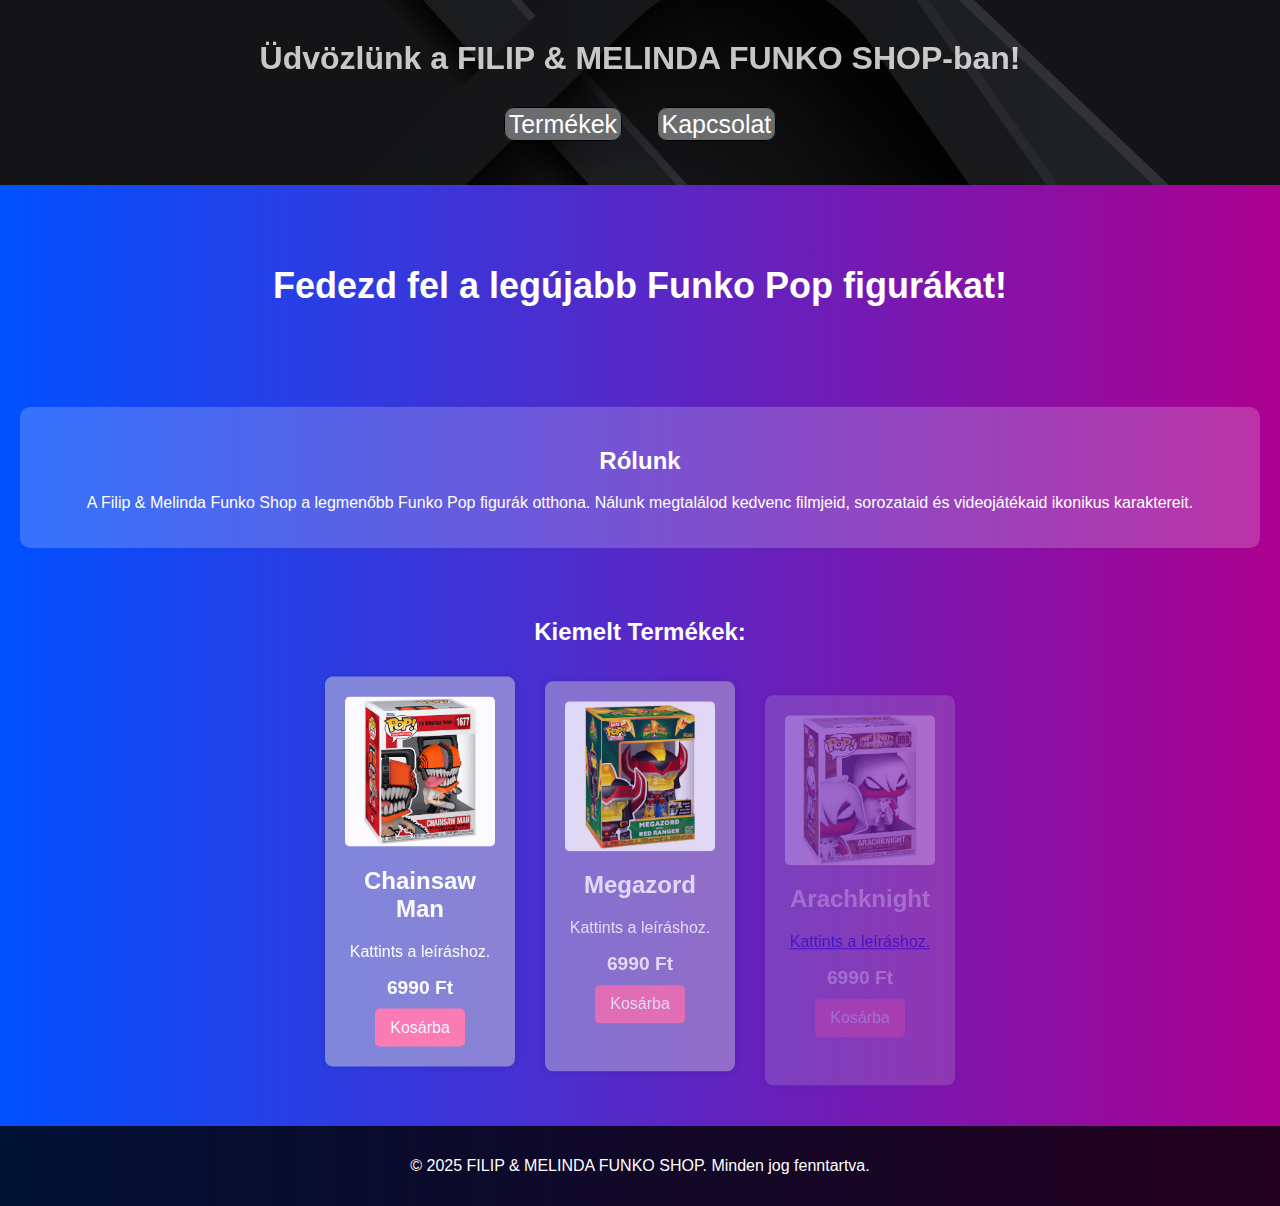
<file: index.html>
<!DOCTYPE html>
<html lang="hu">
  <head>
    <meta charset="UTF-8" />
    <meta name="viewport" content="width=device-width, initial-scale=1.0" />
    <title>FILIP & MELINDA FUNKO SHOPJA</title>
    <link rel="stylesheet" href="kezdolap.css" />
    <link rel="icon" href="icon/icon.png">
    <script src="https://cdnjs.cloudflare.com/ajax/libs/gsap/3.12.2/gsap.min.js"></script>
  </head>
  <body>
    <header>
      <h1 class="title">Üdvözlünk a FILIP & MELINDA FUNKO SHOP-ban!</h1>
      <nav>
        <ul>
          <li><a href="termekek.html">Termékek</a></li>
          <li><a href="kapcsolat.html">Kapcsolat</a></li>
        </ul>
      </nav>
    </header>

    <main>
      <section class="hero">
        <h2>Fedezd fel a legújabb Funko Pop figurákat!</h2>
      </section>

      <section class="about">
        <h2>Rólunk</h2>
        <p>
          A Filip & Melinda Funko Shop a legmenőbb Funko Pop figurák otthona.
          Nálunk megtalálod kedvenc filmjeid, sorozataid és videojátékaid ikonikus karaktereit.
        </p>
      </section>

      <section class="featured-products">
        <h2>Kiemelt Termékek:</h2>
        <div class="products">
          <div class="product"data-category="anime">
            <img id="denji" src="kepek/denji.jpg" alt="denji" />
            <h2>Chainsaw Man</h2>
            <p>Kattints a leíráshoz.</p>
            <span class="price">6990 Ft</span>
            <button class="cart-button" onclick="addToCart(this)">Kosárba</button>
          </div>
          <div class="product"data-category="tv series">
            <img id="megazord" src="kepek/megazord.jpg" alt="megazord" />
            <h2>Megazord</h2>
            <p>Kattints a leíráshoz.</p>
            <span class="price">6990 Ft</span>
            <button class="cart-button" onclick="addToCart(this)">Kosárba</button>
          </div>
          <div class="product"data-category="marvel">
            <img id="arachknight" src="kepek/arachknight.jpg" alt="arachknight" />
            <h2>Arachknight</h2>
            <a href="arachknight.html"><p>Kattints a leíráshoz.</p></a>
            <span class="price">6990 Ft</span>
            <button class="cart-button" onclick="addToCart(this)">Kosárba</button>
          </div>
        </div>
      </section>
    </main>

    <footer>
      <p>&copy; 2025 FILIP & MELINDA FUNKO SHOP. Minden jog fenntartva.</p>
    </footer>

    <script>
      gsap.from(".title", { duration: 1.5, y: -50, opacity: 0, ease: "bounce" });
      gsap.from(".product", { duration: 1, y: 30, opacity: 0, stagger: 0.3, ease: "power2.out" });

      document.querySelectorAll(".cart-button").forEach((button) => {
        button.addEventListener("click", () => {
          gsap.to(button, { scale: 1.2, duration: 0.2, yoyo: true, repeat: 1 });
          alert("A termék kosárba került!");
        });
      });
    </script>
  </body>
</html>
</file>
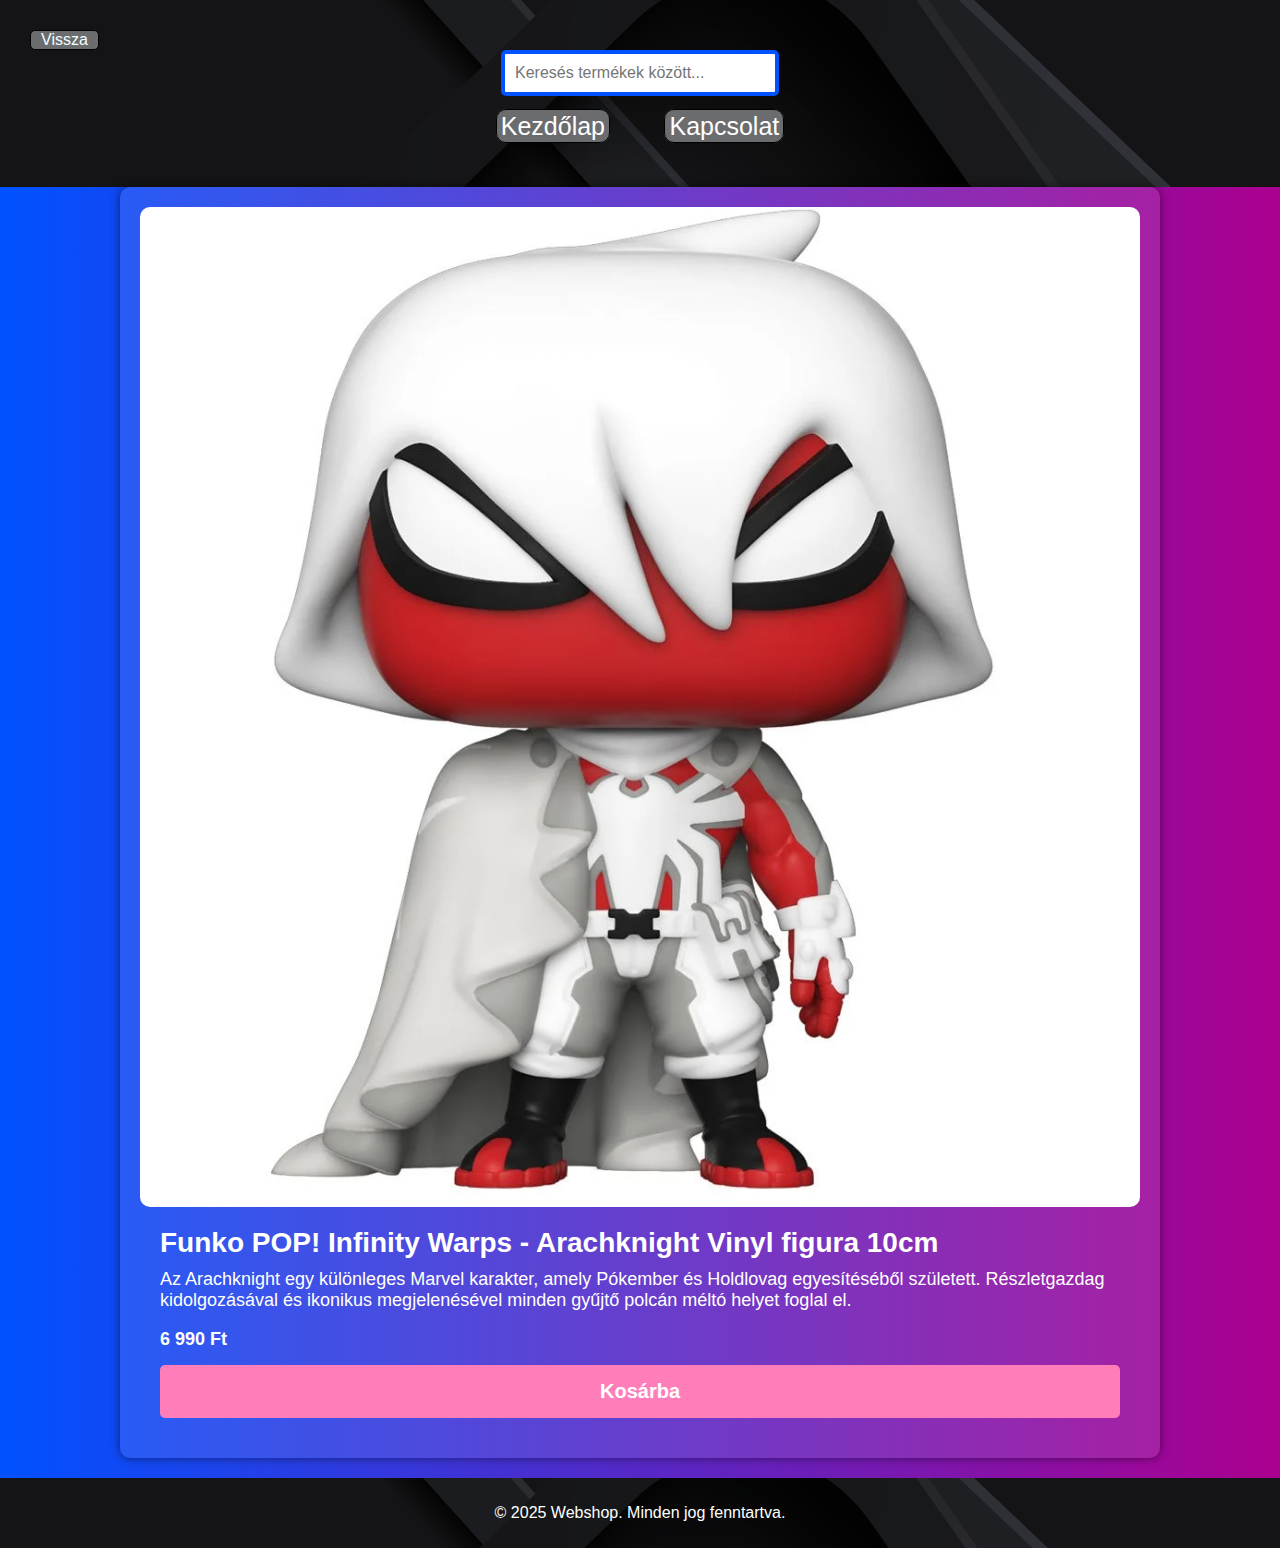
<file: arachknight.html>
<!DOCTYPE html>
<html lang="hu">
<head>
    <meta charset="UTF-8">
    <meta name="viewport" content="width=device-width, initial-scale=1.0">
    <title>FILIP & MELINDA FUNKO SHOPJA</title>
    <link rel="stylesheet" href="termek.css">
    <link rel="icon" href="icon/icon.png">
</head>
<body>
    <header>
        <div class="back_button"><a href="termekek.html">Vissza</a></div>
        <input type="text" id="searchInput" onkeyup="filterProducts()" placeholder="Keresés termékek között..." />
        <nav>
            <ul>
                <li><a href="index.html">Kezdőlap</a></li>
                <li><a href="kapcsolat.html">Kapcsolat</a></li>
            </ul>
        </nav>
    </header>
        <main>
            <div class="container">
                <div class="product">
                    <img id="arachknight" src="kepek/arachknightfigure.jpg" alt="Arachknight figura">
                    <div class="product-info">
                        <h1>Funko POP! Infinity Warps - Arachknight Vinyl figura 10cm</h1>
                        <p>Az Arachknight egy különleges Marvel karakter, amely Pókember és Holdlovag egyesítéséből született. Részletgazdag kidolgozásával és ikonikus megjelenésével minden gyűjtő polcán méltó helyet foglal el.</p>
                        <p class="price">6 990 Ft</p>
                        <button>Kosárba</button>
                    </div>
                </div>
            </div>
        </main>
    <footer>
        <p>&copy; 2025 Webshop. Minden jog fenntartva.</p>
      </footer>
</body>
<script>
function filterProducts() {
    let input = document.getElementById("searchInput").value.toLowerCase();
    let products = document.getElementsByClassName("product");
    for (let product of products) {
      let title = product.getElementsByTagName("h2")[0].innerText.toLowerCase();
      product.style.display = title.includes(input) ? "block" : "none";
    }
  }
</script> 
</html>
</file>
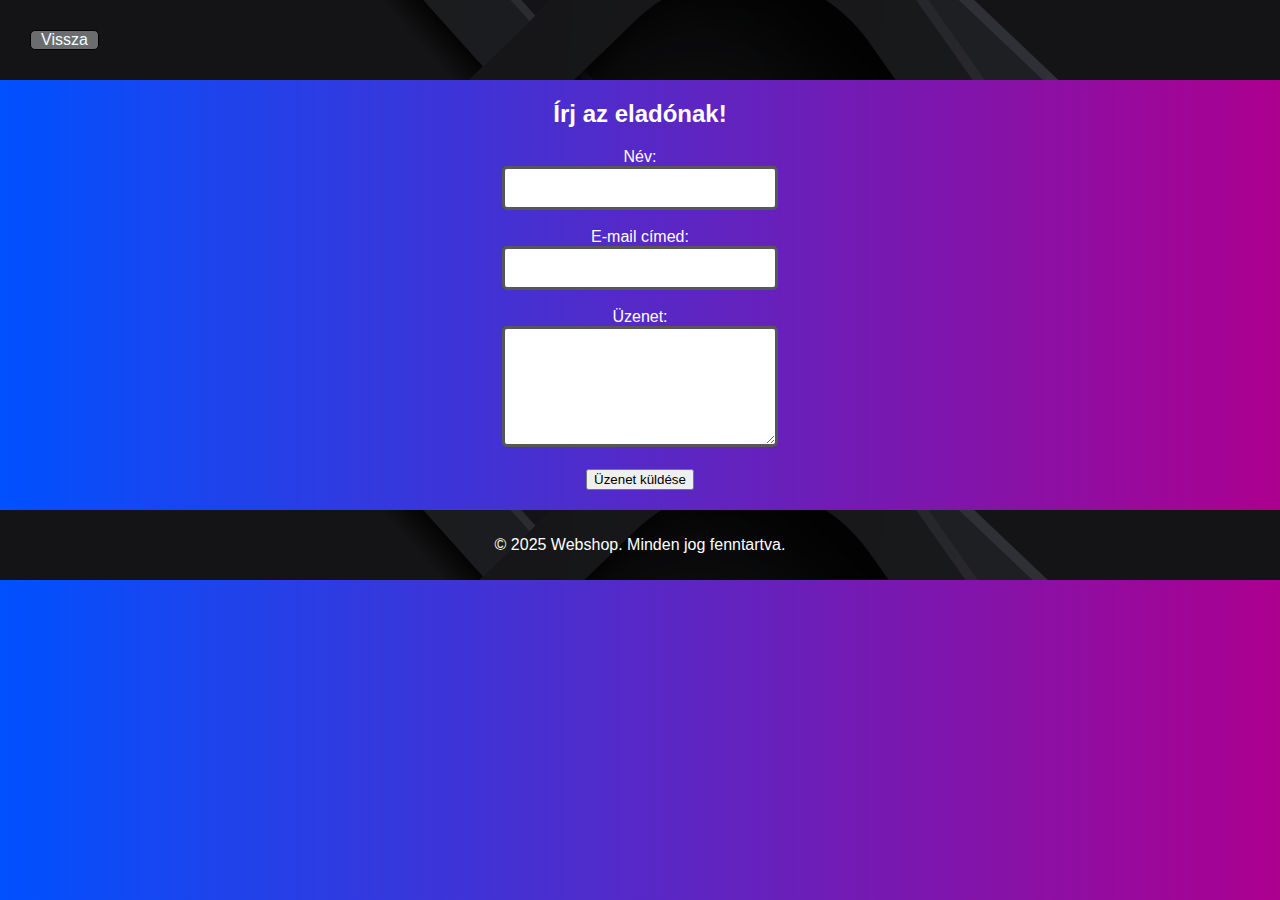
<file: kapcsolat.html>
<!DOCTYPE html>
<html lang="hu">
<head>
    <meta charset="UTF-8">
    <meta name="viewport" content="width=device-width, initial-scale=1.0">
    <title>FILIP & MELINDA FUNKO SHOPJA</title>
    <link rel="stylesheet" href="kapcsolat.css">
    <link rel="icon" href="icon/icon.png">
    
</head>
<body>
    
    <header>
        <div class="back_button"><a href="termekek.html">Vissza</a></div>
    </header>           
            <div class="uzenet"> 
            <h2>Írj az eladónak!</h2>
        
            <form action="send_message.php" method="post">
            <label for="name">Név:</label><br>
            <input class="uzenetszegely" type="text" id="name" name="name" required><br><br>

            <label for="email">E-mail címed:</label><br>
            <input class="uzenetszegely" type="email" id="email" name="email" required><br><br>

            <label for="message">Üzenet:</label><br>
            <textarea class="uzenetszegely" id="message" name="message" rows="5" required></textarea><br><br>

            <button type="submit">Üzenet küldése</button>
            </form>
            </div>

        <footer>
            <p>&copy; 2025 Webshop. Minden jog fenntartva.</p>
        </footer>
</body>
</html>
</file>
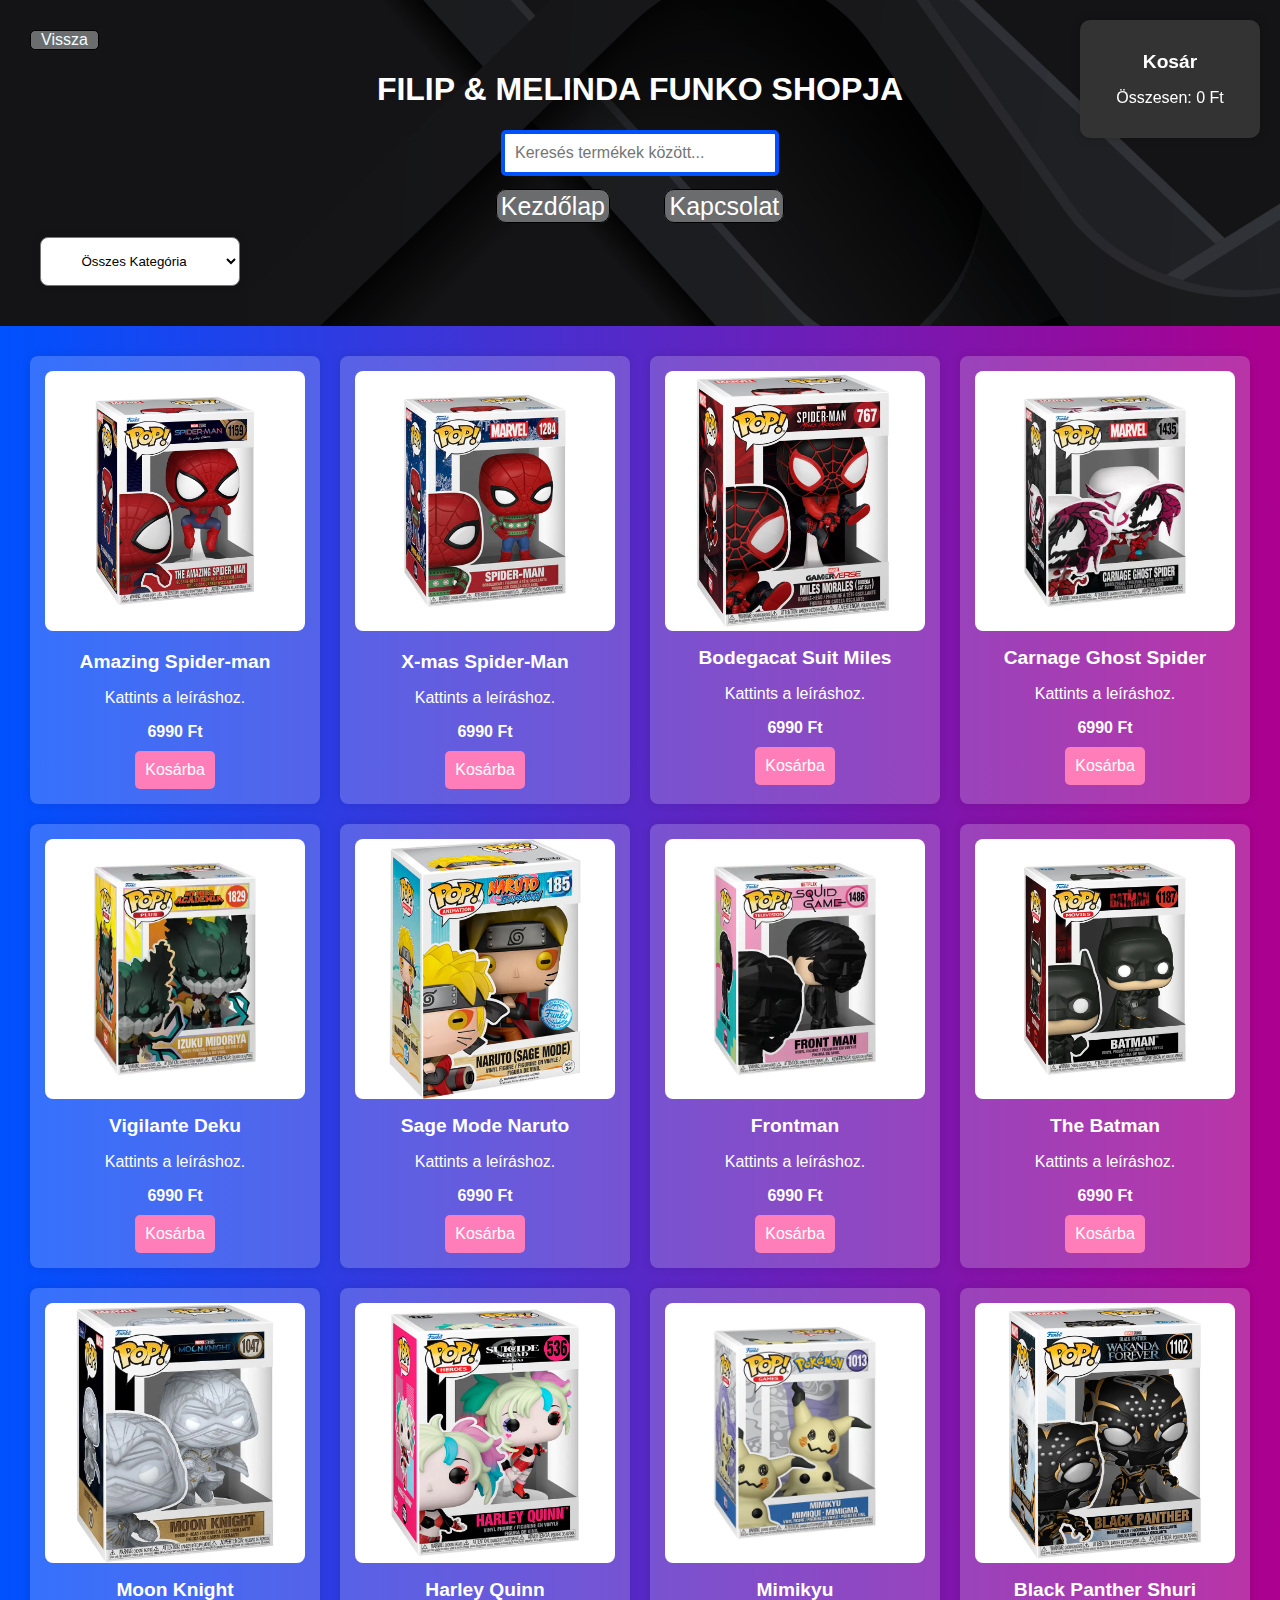
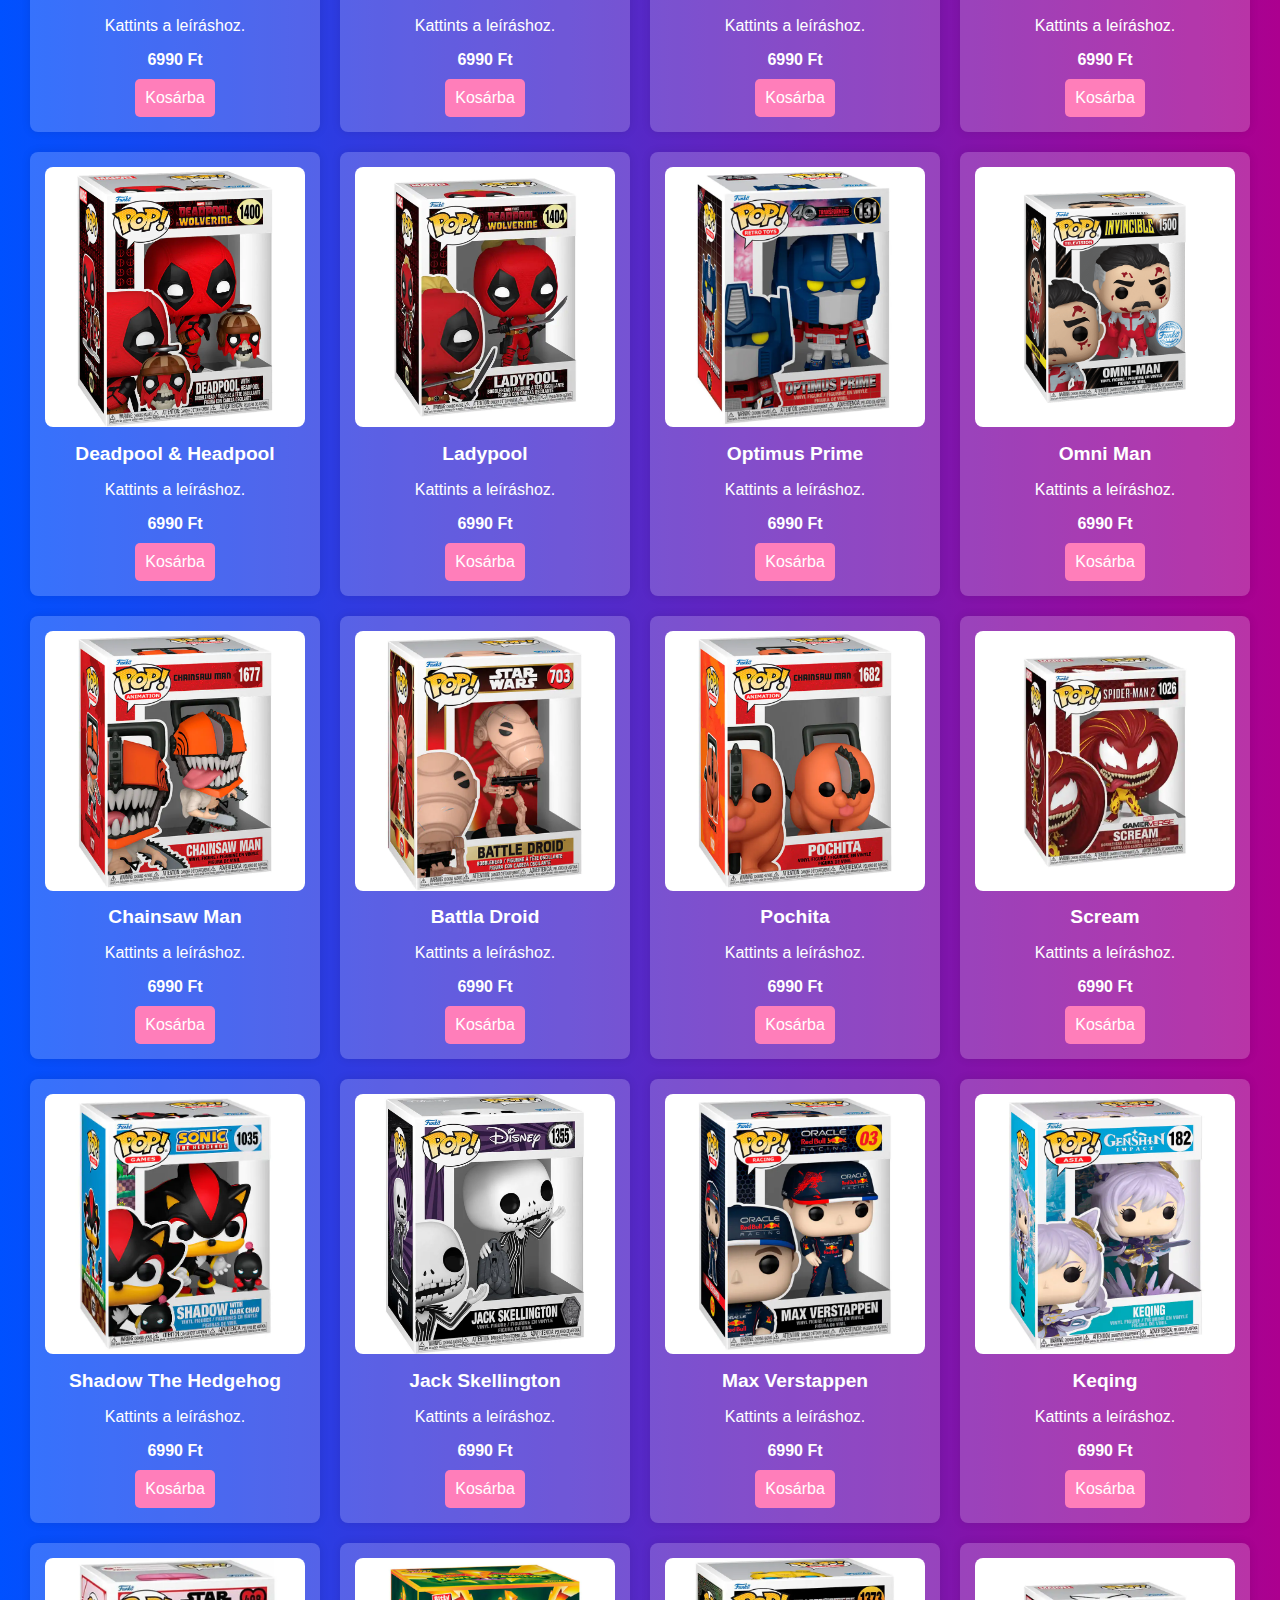
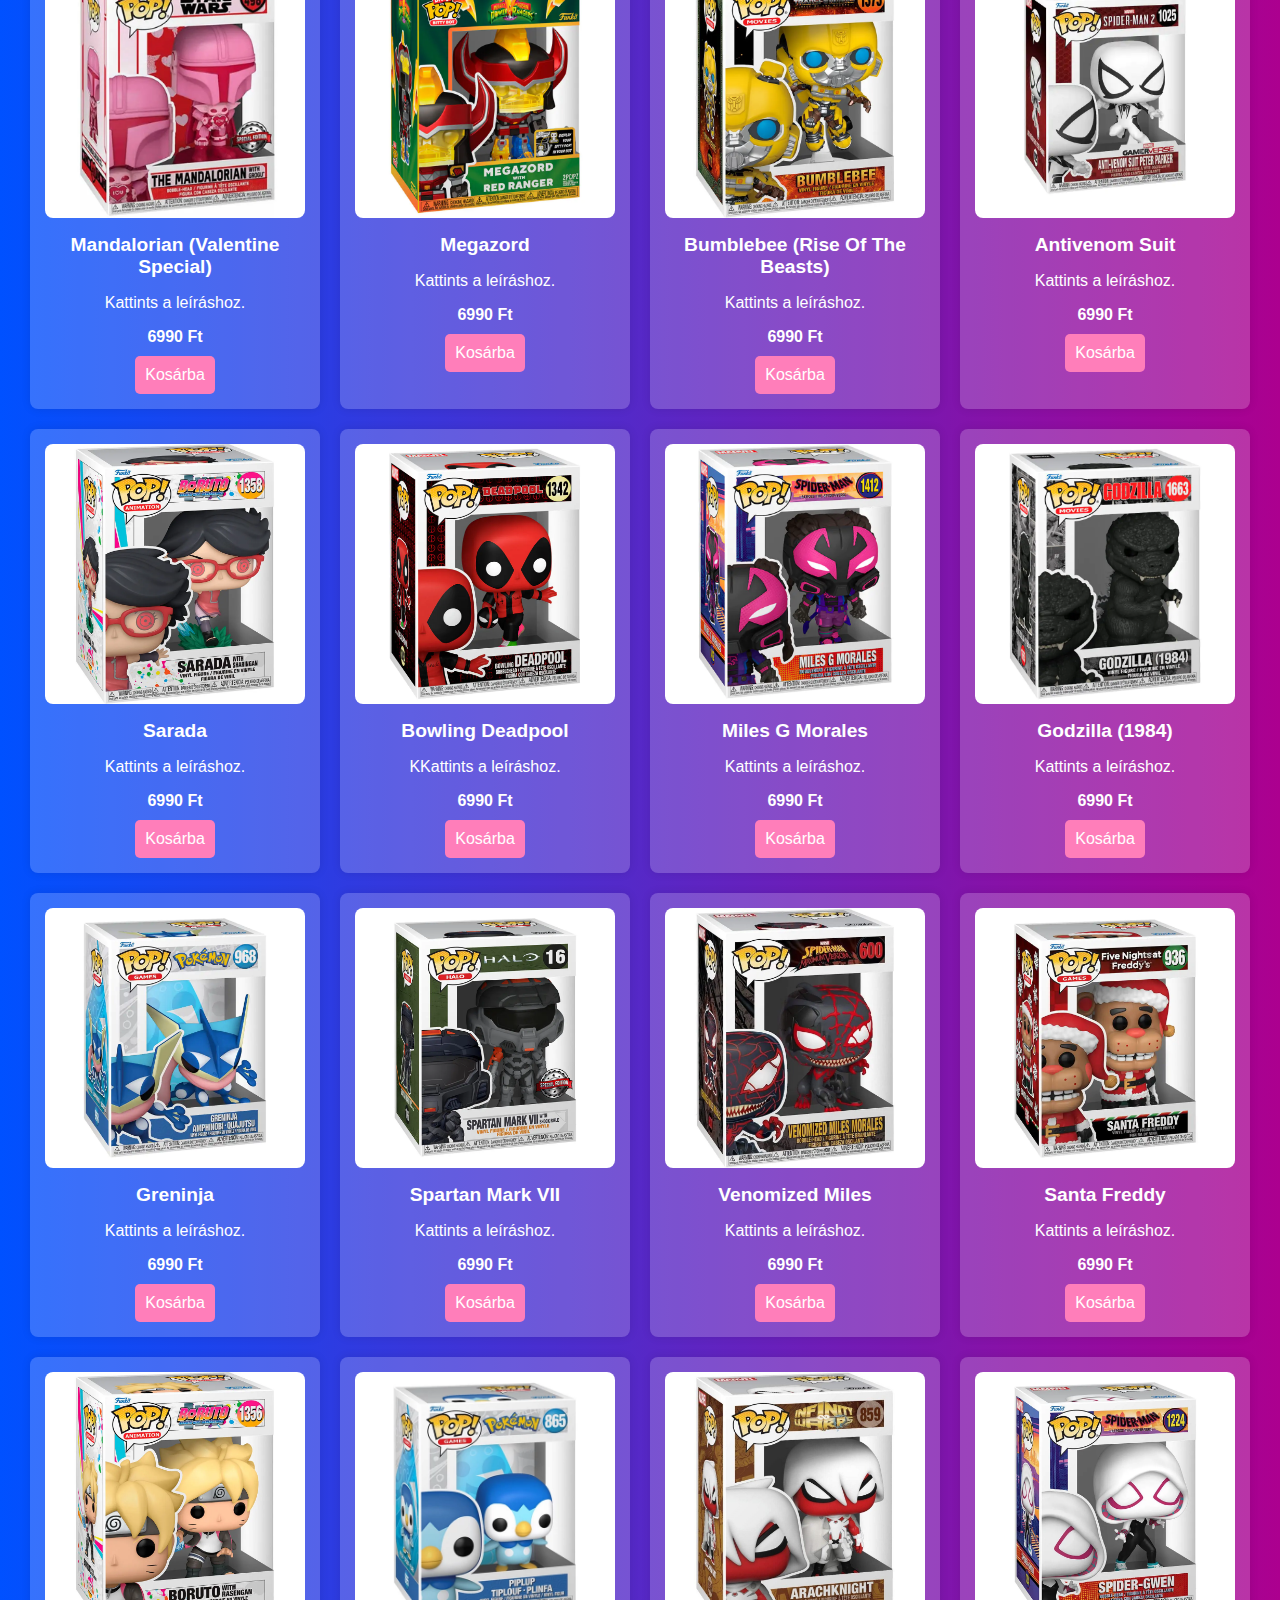
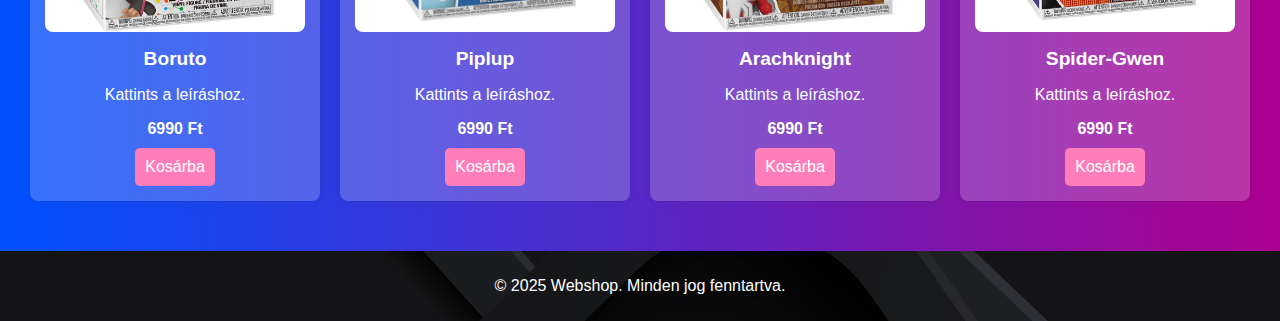
<file: termekek.html>
<!DOCTYPE html>
<html lang="hu">
  <head>
    <meta charset="UTF-8" />
    <meta name="viewport" content="width=device-width, initial-scale=1.0" />
    <title>FILIP & MELINDA FUNKO SHOPJA - Termékek</title>
    <link rel="stylesheet" href="styles.css" />
    <link rel="icon" href="icon/icon.png">
  </head>
  <body>
    <header>
      <div class="back_button"><a href="index.html">Vissza</a></div>
      <h1>FILIP & MELINDA FUNKO SHOPJA</h1>
      <section>
        <input type="text" id="searchInput" onkeyup="filterProducts()" placeholder="Keresés termékek között..." />
        <nav>
          <ul>
            <li><a href="index.html">Kezdőlap</a></li>
            <li><a href="kapcsolat.html">Kapcsolat</a></li>
          </ul>
        </nav>
        <select id="categoryFilter" onchange="filterByCategory()">
          <option value="all">Összes Kategória</option>
          <option value="disney">Disney</option>
          <option value="anime">Anime</option>
          <option value="marvel">Marvel</option>
          <option value="dc">DC</option>
          <option value="games">Gaming</option>
          <option value="starwars">Star Wars</option>
          <option value="tv series">TV Series</option>
          <option value="celeb">Stars</option>
          <option value="netflix">Netflix</option>
          <option value="transformers">Transformers</option>
          <option value="movies">Filmek</option>
          
        </select>
      </section>
    <div class="cart">
      <h2>Kosár</h2>
      <ul id="cartItems"></ul>
      <p>Összesen: <span id="totalPrice">0</span> Ft</p>
    </div>
    </header>
    <main>
      <section class="product-list">
        <div class="products">
          <div class="product"data-category="marvel">
            <img id="tasm" src="kepek/tasm.jpg" alt="Csódálatos Pókember" />
            <h2>Amazing Spider-man</h2>
            <p>Kattints a leíráshoz.</p>
            <span class="price">6990 Ft</span>
            <button onclick="addToCart(this)">Kosárba</button>
          </div>

          <div class="product"data-category="marvel">
            <img id="xmas" src="kepek/xmas.jpg" alt="X-mas Pókember" />
            <h2>X-mas Spider-Man</h2>
            <p>Kattints a leíráshoz.</p>
            <span class="price">6990 Ft</span>
            <button onclick="addToCart(this)">Kosárba</button>
          </div>
          <div class="product"data-category="marvel">
            <img id="bodegacat" src="kepek/bodegacat.jpg" alt="bodegacat" />
            <h2>Bodegacat Suit Miles</h2>
            <p>Kattints a leíráshoz.</p>
            <span class="price">6990 Ft</span>
            <button onclick="addToCart(this)">Kosárba</button>
          </div>
          <div class="product"data-category="marvel">
            <img
              id="carnagegwen"
              src="kepek/carnagegwen.jpg"
              alt="carnagegwen"
            />
            <h2>Carnage Ghost Spider</h2>
            <p>Kattints a leíráshoz.</p>
            <span class="price">6990 Ft</span>
            <button onclick="addToCart(this)">Kosárba</button>
          </div>

          <div class="product"data-category="anime">
            <img
              id="vigilantedeku"
              src="kepek/vigilantedeku.jpg"
              alt="vigilantedeku"
            />
            <h2>Vigilante Deku</h2>
            <p>Kattints a leíráshoz.</p>
            <span class="price">6990 Ft</span>
            <button onclick="addToCart(this)">Kosárba</button>
          </div>
          <div class="product"data-category="anime">
            <img id="sagemode" src="kepek/sagemode.jpg" alt="sagemode" />
            <h2>Sage Mode Naruto</h2>
            <p>Kattints a leíráshoz.</p>
            <span class="price">6990 Ft</span>
            <button onclick="addToCart(this)">Kosárba</button>
          </div>
          <div class="product"data-category="netflix">
            <img id="frontman" src="kepek/frontman.jpg" alt="frontman" />
            <h2>Frontman</h2>
            <p>Kattints a leíráshoz.</p>
            <span class="price">6990 Ft</span>
            <button onclick="addToCart(this)">Kosárba</button>
          </div>
          <div class="product"data-category="dc">
            <img id="thebatman" src="kepek/batman22.jpg" alt="thebatman" />
            <h2>The Batman</h2>
            <p>Kattints a leíráshoz.</p>
            <span class="price">6990 Ft</span>
            <button onclick="addToCart(this)">Kosárba</button>
          </div>

          <div class="product"data-category="marvel">
            <img id="moonknight" src="kepek/moonknight.jpg" alt="moonknight" />
            <h2>Moon Knight</h2>
            <p>Kattints a leíráshoz.</p>
            <span class="price">6990 Ft</span>
            <button onclick="addToCart(this)">Kosárba</button>
          </div>
          <div class="product"data-category="dc">
            <img
              id="harleyquinn"
              src="kepek/harleyquinn.jpg"
              alt="harleyquinn"
            />
            <h2>Harley Quinn</h2>
            <p>Kattints a leíráshoz.</p>
            <span class="price">6990 Ft</span>
            <button onclick="addToCart(this)">Kosárba</button>
          </div>
          <div class="product"data-category="anime">
            <img id="mimikyu" src="kepek/mimikyu.jpg" alt="mimikyu" />
            <h2>Mimikyu</h2>
            <p>Kattints a leíráshoz.</p>
            <span class="price">6990 Ft</span>
            <button onclick="addToCart(this)">Kosárba</button>
          </div>
          <div class="product"data-category="marvel">
            <img id="shuri" src="kepek/shuri.jpg" alt="shuri" />
            <h2>Black Panther Shuri</h2>
            <p>Kattints a leíráshoz.</p>
            <span class="price">6990 Ft</span>
            <button onclick="addToCart(this)">Kosárba</button>
          </div>

          <div class="product"data-category="marvel">
            <img
              id="deadpoolheadpool"
              src="kepek/deadpool&headpool.jpg"
              alt="deadpoolheadpool"
            />
            <h2>Deadpool & Headpool</h2>
            <p>Kattints a leíráshoz.</p>
            <span class="price">6990 Ft</span>
            <button onclick="addToCart(this)">Kosárba</button>
          </div>
          <div class="product"data-category="marvel">
            <img id="ladypool" src="kepek/ladypool.jpg" alt="ladypool" />
            <h2>Ladypool</h2>
            <p>Kattints a leíráshoz.</p>
            <span class="price">6990 Ft</span>
            <button onclick="addToCart(this)">Kosárba</button>
          </div>
          <div class="product"data-category="transformers">
            <img
              id="optimusprime"
              src="kepek/optimusprime.jpg"
              alt="optimusprime"
            />
            <h2>Optimus Prime</h2>
            <p>Kattints a leíráshoz.</p>
            <span class="price">6990 Ft</span>
            <button onclick="addToCart(this)">Kosárba</button>
          </div>
          <div class="product"data-category="tv series">
            <img id="omniman" src="kepek/omniman.jpg" alt="omniman" />
            <h2>Omni Man</h2>
            <p>Kattints a leíráshoz.</p>
            <span class="price">6990 Ft</span>
            <button onclick="addToCart(this)">Kosárba</button>
          </div>

          <div class="product"data-category="anime">
            <img id="denji" src="kepek/denji.jpg" alt="denji" />
            <h2>Chainsaw Man</h2>
            <p>Kattints a leíráshoz.</p>
            <span class="price">6990 Ft</span>
            <button onclick="addToCart(this)">Kosárba</button>
          </div>
          <div class="product"data-category="starwars">
            <img id="droid" src="kepek/droid.jpg" alt="droid" />
            <h2>Battla Droid</h2>
            <p>Kattints a leíráshoz.</p>
            <span class="price">6990 Ft</span>
            <button onclick="addToCart(this)">Kosárba</button>
          </div>
          <div class="product"data-category="anime">
            <img id="pochita" src="kepek/pochita.jpg" alt="pochita" />
            <h2>Pochita</h2>
            <p>Kattints a leíráshoz.</p>
            <span class="price">6990 Ft</span>
            <button onclick="addToCart(this)">Kosárba</button>
          </div>
          <div class="product"data-category="marvel">
            <img id="scream" src="kepek/scream.jpg" alt="scream" />
            <h2>Scream</h2>
            <p>Kattints a leíráshoz.</p>
            <span class="price">6990 Ft</span>
            <button onclick="addToCart(this)">Kosárba</button>
          </div>
          <div class="product"data-category="games">
            <img id="shadow" src="kepek/shadow.jpg" alt="shadow" />
            <h2>Shadow The Hedgehog</h2>
            <p>Kattints a leíráshoz.</p>
            <span class="price">6990 Ft</span>
            <button>Kosárba</button>
          </div>
          <div class="product"data-category="disney">
            <img id="jack" src="kepek/jack.jpg" alt="jack" />
            <h2>Jack Skellington</h2>
            <p>Kattints a leíráshoz.</p>
            <span class="price">6990 Ft</span>
            <button onclick="addToCart(this)">Kosárba</button>
          </div>
          <div class="product"data-category="celeb">
            <img id="verstappen" src="kepek/verstappen.jpg" alt="verstappen" />
            <h2>Max Verstappen</h2>
            <p>Kattints a leíráshoz.</p>
            <span class="price">6990 Ft</span>
            <button onclick="addToCart(this)">Kosárba</button>
          </div>
          <div class="product"data-category="games">
            <img id="keqing" src="kepek/keqing.jpg" alt="keqing" />
            <h2>Keqing</h2>
            <p>Kattints a leíráshoz.</p>
            <span class="price">6990 Ft</span>
            <button>Kosárba</button>
          </div>
          <div class="product"data-category="starwars">
            <img id="mandovalentine" src="kepek/mandovalentine.jpg" alt="mandovalentine" />
            <h2>Mandalorian (Valentine Special)</h2>
            <p>Kattints a leíráshoz.</p>
            <span class="price">6990 Ft</span>
            <button onclick="addToCart(this)">Kosárba</button>
          </div>
          <div class="product"data-category="tv series">
            <img id="megazord" src="kepek/megazord.jpg" alt="megazord" />
            <h2>Megazord</h2>
            <p>Kattints a leíráshoz.</p>
            <span class="price">6990 Ft</span>
            <button onclick="addToCart(this)">Kosárba</button>
          </div>
          <div class="product"data-category="transformers">
            <img id="bumblebee" src="kepek/bumblebee.jpg" alt="bumblebee" />
            <h2>Bumblebee (Rise Of The Beasts)</h2>
            <p>Kattints a leíráshoz.</p>
            <span class="price">6990 Ft</span>
            <button onclick="addToCart(this)">Kosárba</button>
          </div>
          <div class="product"data-category="marvel">
            <img id="antivenom" src="kepek/antivenom.jpg" alt="antivenom" />
            <h2>Antivenom Suit</h2>
            <p>Kattints a leíráshoz.</p>
            <span class="price">6990 Ft</span>
            <button onclick="addToCart(this)">Kosárba</button>
          </div>
          <div class="product"data-category="anime">
            <img id="sarada" src="kepek/sarada.jpg" alt="sarada" />
            <h2>Sarada</h2>
            <p>Kattints a leíráshoz.</p>
            <span class="price">6990 Ft</span>
            <button onclick="addToCart(this)">Kosárba</button>
          </div>
          <div class="product"data-category="marvel">
            <img id="bowlingpool" src="kepek/bowlingpool.jpg" alt="bowlingpool" />
            <h2>Bowling Deadpool</h2>
            <p>KKattints a leíráshoz.</p>
            <span class="price">6990 Ft</span>
            <button onclick="addToCart(this)">Kosárba</button>
          </div>
          <div class="product"data-category="marvel">
            <img id="gmiles" src="kepek/gmiles.jpg" alt="gmiles" />
            <h2>Miles G Morales</h2>
            <p>Kattints a leíráshoz.</p>
            <span class="price">6990 Ft</span>
            <button onclick="addToCart(this)">Kosárba</button>
          </div>
          <div class="product"data-category="movies">
            <img id="godzilla84" src="kepek/godzilla84.jpg" alt="godzilla84" />
            <h2>Godzilla (1984)</h2>
            <p>Kattints a leíráshoz.</p>
            <span class="price">6990 Ft</span>
            <button onclick="addToCart(this)">Kosárba</button>
          </div>
          <div class="product"data-category="anime">
            <img id="greninja" src="kepek/greninja.jpg" alt="greninja" />
            <h2>Greninja</h2>
            <p>Kattints a leíráshoz.</p>
            <span class="price">6990 Ft</span>
            <button onclick="addToCart(this)">Kosárba</button>
          </div>
          <div class="product"data-category="games">
            <img id="grayhalo" src="kepek/grayhalo.jpg" alt="grayhalo" />
            <h2>Spartan Mark VII</h2>
            <p>Kattints a leíráshoz.</p>
            <span class="price">6990 Ft</span>
            <button onclick="addToCart(this)">Kosárba</button>
          </div>
          <div class="product"data-category="marvel">
            <img id="venommiles" src="kepek/venommiles.jpg" alt="venommiles" />
            <h2>Venomized Miles</h2>
            <p>Kattints a leíráshoz.</p>
            <span class="price">6990 Ft</span>
            <button onclick="addToCart(this)">Kosárba</button>
          </div>
          <div class="product"data-category="games">
            <img id="santafreddy" src="kepek/xmasfreddy.jpg" alt="santafreddy" />
            <h2>Santa Freddy</h2>
            <p>Kattints a leíráshoz.</p>
            <span class="price">6990 Ft</span>
            <button onclick="addToCart(this)">Kosárba</button>
          </div>
          <div class="product"data-category="anime">
            <img id="boruto" src="kepek/boruto.jpg" alt="boruto" />
            <h2>Boruto</h2>
            <p>Kattints a leíráshoz.</p>
            <span class="price">6990 Ft</span>
            <button onclick="addToCart(this)">Kosárba</button>
          </div>
          <div class="product"data-category="anime">
            <img id="piplup" src="kepek/piplup.jpg" alt="piplup" />
            <h2>Piplup</h2>
            <p>Kattints a leíráshoz.</p>
            <span class="price">6990 Ft</span>
            <button onclick="addToCart(this)">Kosárba</button>
          </div>
          <div class="product"data-category="marvel">
            <img id="arachknight" src="kepek/arachknight.jpg" alt="arachknight" />
            <h2>Arachknight</h2>
            <a href="arachknight.html"><p>Kattints a leíráshoz.</p></a>
            <span class="price">6990 Ft</span>
            <button onclick="addToCart(this)">Kosárba</button>
          </div>
          <div class="product"data-category="marvel">
            <img id="spidergwen" src="kepek/spidergwen.jpg" alt="spidergwen" />
            <h2>Spider-Gwen</h2>
            <p>Kattints a leíráshoz.</p>
            <span class="price">6990 Ft</span>
            <button onclick="addToCart(this)">Kosárba</button>
          </div>
        </div>
      </section>
    </main>
    <footer>
      <p>&copy; 2025 Webshop. Minden jog fenntartva.</p>
    </footer>
     <script>
      let cart = [];
      
      function filterProducts() {
        let input = document.getElementById("searchInput").value.toLowerCase();
        let products = document.getElementsByClassName("product");
        for (let product of products) {
          let title = product.getElementsByTagName("h2")[0].innerText.toLowerCase();
          product.style.display = title.includes(input) ? "block" : "none";
        }
      }
      
      function filterByCategory() {
        let category = document.getElementById("categoryFilter").value;
        let products = document.getElementsByClassName("product");
        for (let product of products) {
          let productCategory = product.getAttribute("data-category");
          product.style.display = (category === "all" || productCategory === category) ? "block" : "none";
        }
      }
      
      function addToCart(button) {
        let product = button.parentElement;
        let title = product.getElementsByTagName("h2")[0].innerText;
        let price = parseInt(product.getElementsByClassName("price")[0].innerText);
        cart.push({ title, price });
        updateCart();
      }
      
      function updateCart() {
        let cartList = document.getElementById("cartItems");
        cartList.innerHTML = "";
        let total = 0;
        cart.forEach((item, index) => {
          let li = document.createElement("li");
          li.innerHTML = `${item.title} - ${item.price} Ft <button onclick="removeFromCart(${index})">X</button>`;
          cartList.appendChild(li);
          total += item.price;
        });
        document.getElementById("totalPrice").innerText = total;
      }
      
      function removeFromCart(index) {
        cart.splice(index, 1);
        updateCart();
      }
    </script>
  </body>
</html>
</file>
<file: kezdolap.css>
body {
    font-family: Arial, sans-serif;
    margin: 0;
    padding: 0;
    background: linear-gradient(to right, #0051ff, #ac008f);
    color: white;
  }
  
  header {
    color: white;
    padding: 30px;
    text-align: center;
    background-image: url('kepek/dark-background-abstract-background-network-3d-background-3840x2160-8324.png');
  }
  
  nav ul {
    list-style: none;
    padding: 0;
    justify-content: center;
  }
  
  nav ul li {
    display: inline;
    margin: 0 15px;
}
  
  nav ul li a {
    max-width: fit-content;
    border: solid 1px #000;
    color: white;
    text-decoration: none;
    font-size: 25px;
    border-radius: 10px;
    background-color:  #6b6c6e;
    padding-left: 4px;
    padding-right: 4px;
    padding-top: 2px;
    padding-bottom: 2px;
}
  nav ul li a:hover {
    background-color: #939496;
    transform: scale(1.01);
    transition: ease-in-out 0.1s;
}
  
  .hero {
    text-align: center;
    padding: 50px;
    font-size: 1.5em;
  }
  
  .about {
    padding: 20px;
    text-align: center;
    background: rgba(255, 255, 255, 0.2);
    border-radius: 10px;
    margin: 20px;
  }
  
  .featured-products {
    text-align: center;
    padding: 30px;
  }
  
  .products {
    display: grid;
    grid-template-columns: 1fr 1fr 1fr ;
    gap: 10px;
    align-items: top;
    max-width: 650px;
    margin: auto;
    
  }
  
  .product {
    background: rgba(214, 214, 214, 0.507);
    padding: 20px;
    border-radius: 8px;
    box-shadow: 0 0 10px rgba(0, 0, 0, 0.1);
    text-align: center;
    object-fit: cover;
    margin: 10px;
  }
  

  .product img {
    max-width: 150px;
    height: auto;
    border-radius: 5px;
  }
  .product:hover{
    transform: scale(1.1);
}
  
  .price {
    font-size: 1.2em;
    font-weight: bold;
    display: block;
    margin: 10px 0;
  }
  
  .cart-button {
    background: #ff7eb3;
    border: none;
    padding: 10px 15px;
    color: white;
    font-size: 1em;
    border-radius: 5px;
    cursor: pointer;
    transition: background 0.3s;
  }
  
  .cart-button:hover {
    background: #ff4d6d;
  }
  
  footer {
    background: rgba(0, 0, 0, 0.8);
    text-align: center;
    padding: 15px;
    margin-top: 20px;
  }
#denji{
    transition: opacity 0.3s ease-in-out;
    display: block;
}
#denji:hover{
    content: url('kepek/denjifigure.jpg');
}
#megazord{
    transition: opacity 0.3s ease-in-out;
    display: block;
}
#megazord:hover{
content: url('kepek/megazordfigure.jpg');
}  
#arachknight{
  transition: opacity 0.3s ease-in-out;
  display: block;
}
#arachknight:hover{
  content: url('kepek/arachknightfigure.jpg');  
}
</file>
<file: termek.css>
body {
    font-family: Arial, sans-serif;
    margin: 0;
    padding: 0;
    background: linear-gradient(to right, #0051ff, #ac008f);
    color: white;
  }
header {
    background-image: url('kepek/dark-background-abstract-background-network-3d-background-3840x2160-8324.png');
    color: white;
    padding: 30px;
    text-align: center;
}
footer {
    text-align: center;
    padding: 10px;
    background-image: url('kepek/dark-background-abstract-background-network-3d-background-3840x2160-8324.png');
    color: white;
    margin-top: 20px;
}
a {
    text-decoration: none;
    text-align: center;
    color: azure;
}
nav ul {
    list-style: none;
    padding: 0;
    justify-content: center;
}

nav ul li {
    display: inline;
    margin: 25px;
}

nav ul li a {
    max-width: fit-content;
    border: solid 1px #000;
    color: white;
    text-decoration: none;
    font-size: 25px;
    border-radius: 10px;
    background-color:  #6b6c6e;
    padding-left: 4px;
    padding-right: 4px;
    padding-top: 2px;
    padding-bottom: 2px;
}

nav ul li a:hover {
    background-color: #939496;
    transform: scale(1.01);
    transition: ease-in-out 0.1s;
}

.nav:hover {
    background-color: #939496;
    transform: scale(1.1);
    transition: ease-in-out 0.1s;
}
.search-container {
    display: grid;
    align-items: center;
    justify-content: center; 
    margin-top: 10px;
    margin-bottom: 20px; 
}

#searchInput {
    padding: 10px;
    width: 250px;
    border: 4px solid #0051ff;
    border-radius: 5px;
    font-size: 1rem;
    outline: none;
    transition: border-color 0.3s ease-in-out;
}

#searchInput:focus {
    border-color: #000586;
    background-color: rgb(201, 201, 201);
}

.search-container button {
    background: #0051ff;
    color: white;
    border: none;
    padding: 10px 15px;
    border-radius: 5px;
    cursor: pointer;
    font-size: 1rem;
    margin-left: 10px;
    transition: background 0.3s ease-in-out;
}

.search-container button:hover {
    background: #000586;
}
.container {
    max-width: 1000px;
    margin: auto;
    padding: 20px;
    background: rgba(255, 255, 255, 0.1);
    border-radius: 10px;
    box-shadow: 0 0 10px rgba(0,0,0,0.5);
}
.product {
    display: grid;
    justify-content: space-between;
}
.product img {
    max-width: 100%;
    height: auto;
    border-radius: 10px;
}
.product-info {
    flex: 1;
    padding: 20px;
}
.product-info h1 {
    margin: 0;
    font-size: 28px;
}
.product-info p {
    font-size: 18px;
    margin-top: 10px;
}
.price {
    font-size: 24px;
    font-weight: bold;
    margin: 15px 0;
}
button {
    background: #ff7eba;
    color: white;
    border: none;
    padding: 15px;
    font-weight: bold;
    border-radius: 5px;
    cursor: pointer;
    font-size: 20px;
    display: block;
    width: 100%;
}
button:hover {
    background: rgb(185, 81, 125);
}
.back_button {
    max-width: fit-content;
    border: solid 1px #000;
    border-radius: 5px;
    padding-left: 10px;
    padding-right: 10px;
    background-color: #6b6c6e;
}

.back_button:hover {
    background-color: #939496;
    transform: scale(1.01);
    transition: ease-in-out 0.1s;
}
</file>
<file: kapcsolat.css>
body {
    font-family: Arial, sans-serif;
    margin: 0;
    padding: 0;
    background: linear-gradient(to right, #0051ff, #ac008f);
    color: white;
}

header {
    background-image: url('kepek/dark-background-abstract-background-network-3d-background-3840x2160-8324.png');
    color: white;
    padding: 30px;
    text-align: center;
}
footer {
    text-align: center;
    padding: 10px;
    background-image: url('kepek/dark-background-abstract-background-network-3d-background-3840x2160-8324.png');
    color: white;
    margin-top: 20px;
}

.uzenet{
    margin:auto;
    text-align: center;
  
}
.uzenetszegely{
    padding: 10px;
    width: 250px;
    border: 3px solid #2236e6;
    border-radius: 5px;
    font-size: 1rem;
    outline: none;
    transition: border-color 0.3s ease-in-out; 
}
.uzenetszegely{
    border-color: #575757;
    
}
.uzenetszegely:focus{
    background-color: rgba(170, 170, 170, 0.397);
    border-color: #527ac9;
}
a{
    text-decoration: none;
    text-align: center;
    color: azure;
}
.back_button {
    max-width: fit-content;
    border: solid 1px #000;
    border-radius: 5px;
    padding-left: 10px;
    padding-right: 10px;
    background-color: #6b6c6e;

}
.back_button:hover {
    background-color: #939496;
    transform: scale(1.01);
    transition: ease-in-out 0.1s;
}
</file>
<file: styles.css>
body {
    font-family: Arial, sans-serif;
    margin: 0;
    padding: 0;
    background: linear-gradient(to right, #0051ff, #ac008f);
}

header {
    background-image: url('kepek/dark-background-abstract-background-network-3d-background-3840x2160-8324.png');
    color: white;
    padding: 30px;
    text-align: center;
}
p:hover{

}

.search-container {
    display: grid;
    align-items: center;
    justify-content: center; 
    margin-top: 10px;
    margin-bottom: 20px; 
}

#searchInput {
    padding: 10px;
    width: 250px;
    border: 4px solid #0051ff;
    border-radius: 5px;
    font-size: 1rem;
    outline: none;
    transition: border-color 0.3s ease-in-out;
}

#searchInput:focus {
    border-color: #000586;
    background-color: rgb(201, 201, 201);
}

.search-container button {
    background: #0051ff;
    color: white;
    border: none;
    padding: 10px 15px;
    border-radius: 5px;
    cursor: pointer;
    font-size: 1rem;
    margin-left: 10px;
    transition: background 0.3s ease-in-out;
}

.search-container button:hover {
    background: #000586;
}

.product {
    transition: opacity 0.3s ease-in-out, transform 0.3s ease-in-out;
}

.product[style*="display: none"] {
    opacity: 0;
    transform: scale(0.9);
}

nav ul {
    list-style: none;
    padding: 0;
    justify-content: center;
  }

nav ul li {
    display: inline;
    margin: 25px;
}

nav ul li a {
    max-width: fit-content;
    border: solid 1px #000;
    color: white;
    text-decoration: none;
    font-size: 25px;
    border-radius: 10px;
    background-color:  #6b6c6e;
    padding-left: 4px;
    padding-right: 4px;
    padding-top: 2px;
    padding-bottom: 2px;
}

nav ul li a:hover {
    background-color: #939496;
    transform: scale(1.01);
    transition: ease-in-out 0.1s;
}

.navigation:hover {
    background-color: #939496;
    transform: scale(1.1);
    transition: ease-in-out 0.1s;
}

.product-list {
    padding: 20px;
}

.products {
    display: grid;
    grid-template-columns: 1fr 1fr 1fr 1fr 1fr ;
}

a {
    text-decoration: none;
    text-align: center;
    color: azure;
}

.back_button {
    max-width: fit-content;
    border: solid 1px #000;
    border-radius: 5px;
    padding-left: 10px;
    padding-right: 10px;
    background-color: #6b6c6e;
}

.back_button:hover {
    background-color: #939496;
    transform: scale(1.01);
    transition: ease-in-out 0.1s;
}

@media screen and (max-width: 1300px) {
    .products {
        grid-template-columns: 1fr 1fr 1fr 1fr;
    }
}

@media screen and (max-width: 900px) {
    .products {
        grid-template-columns: 1fr 1fr 1fr ;
    }
}

@media screen and (max-width: 600px) {
    .products {
        grid-template-columns: 1fr 1fr;
    }
}

@media screen and (max-width: 400px) {
    .products {
        grid-template-columns: 1fr 1fr;
    }
}

.product {
    background: rgba(255, 255, 255, 0.2);
    padding: 15px;
    border-radius: 8px;
    box-shadow: 0 0 10px rgba(0, 0, 0, 0.1);
    text-align: center;
    object-fit: cover;
    margin: 10px;
    color: white;
}

.product img {
    max-width: 100%;
    border-radius: 8px;
}
.product:hover{
    transform: scale(1.1);
}

.product h2 {
    font-size: 1.2rem;
}

.price {
    display: block;
    font-weight: bold;
    margin: 10px;
}

button {
    background: #ff7eba;
    color: white;
    border: none;
    padding: 10px;
    border-radius: 5px;
    cursor: pointer;
    font-size: 1rem;
}

button:hover {
    background: rgb(185, 81, 125);
}

footer {
    text-align: center;
    padding: 10px;
    background-image: url('kepek/dark-background-abstract-background-network-3d-background-3840x2160-8324.png');
    color: white;
    margin-top: 20px;
}
/* Kategóriák */
#categoryFilter {
    display: grid;
    justify-content: center;
    padding: 20px;
}

#categoryFilter {
    background: white;
    padding: 15px;
    border-radius: 8px;
    box-shadow: 0 0 10px rgba(0, 0, 0, 0.1);
    text-align: center;
    margin: 10px;
    width: 200px;
    transition: transform 0.3s ease-in-out;
}

#categoryFilter:hover {
    transform: scale(1.05);
    box-shadow: 0 0 15px rgba(0, 0, 0, 0.2);
}

#categoryFilter a {
    text-decoration: none;
    color: #333;
    font-weight: bold;
    display: block;
    padding: 10px;
    background-color: #2236e6;
    color: white;
    border-radius: 5px;
    transition: background 0.3s ease-in-out;
}
#categoryFilter a:hover {
    background-color: #000586;
}

/* Kosár Stílusok */
.cart {
    position: fixed;
    top: 20px;
    right: 20px;
    background: #333;
    padding: 15px;
    border-radius: 10px;
    box-shadow: 0 0 10px rgba(0, 0, 0, 0.2);
    width: 150px;
    max-height: 300px;
    overflow-y: auto;
}

.cart h2 {
    font-size: 1.2rem;
    color: #ffffff;
    text-align: center;
}

.cart-items {
    list-style: none;
    padding: 0;
    margin: 0;
}

.cart-item {
    display: grid;
    justify-content: space-between;
    align-items: center;
    padding: 8px 0;
    border-bottom: 1px solid #ffffff;
}

.cart-item .item-name {
    font-size: 1rem;
    color: #333;
}

.cart-item .item-price {
    font-weight: bold;
    color: #2236e6;
}

.cart-total {
    text-align: center;
    font-size: 1.2rem;
    font-weight: bold;
    margin-top: 10px;
    color: #000;
}

.cart button {
    width: 100%;
    margin-top: 10px;
}
#xmas {
    transition: opacity 0.3s ease-in-out;
    background-color: white;
}

#xmas:hover {
    content: url('kepek/xmasfigure.jpg');
}

#tasm {
    transition: opacity 0.3s ease-in-out;
}

#tasm:hover {
    content: url('kepek/tasmfigure.jpg');
}
#bodegacat{
    transition: opacity 0.3s ease-in-out;
    display: block;
}
#bodegacat:hover{
    content: url('kepek/bodegacatfigure.jpg');
}
#carnagegwen{
    transition: opacity 0.3s ease-in-out;
    display: block;
}
#carnagegwen:hover{
    content: url('kepek/carnagegwenfigure.jpg');
}
#omniman{
    transition: opacity 0.3s ease-in-out;
    display: block;
    background-color: white;
}
#omniman:hover{
    content: url('kepek/omnimanfigure.jpg');
    background-color: white;
}
#harleyquinn{
    transition: opacity 0.3s ease-in-out;
    display: block;
}
#harleyquinn:hover{
    content: url('kepek/harleyquinnfigure.jpg');
}
#moonknight{
    transition: opacity 0.3s ease-in-out; 
    display: block;
}
#moonknight:hover{
    content: url('kepek/moonknightfigure.jpg');
    background-color: white;
}
#mimikyu{
    transition: opacity 0.3s ease-in-out;
    display: block;
}
#mimikyu:hover{
    content: url('kepek/mimikyufigure.jpg');
}
#ladypool{
    transition: opacity 0.3s ease-in-out;   
    display: block;
}
#ladypool:hover{
    content: url('kepek/ladypoolfigure.jpg');
}
#denji{
    transition: opacity 0.3s ease-in-out;
    display: block;
}
#denji:hover{
    content: url('kepek/denjifigure.jpg');
}
#droid{
    transition: opacity 0.3s ease-in-out;
    display: block;
}
#droid:hover{
    content: url('kepek/droidfigure.jpg');
}
#scream{
    transition: opacity 0.3s ease-in-out;
    display: block;
}
#scream:hover{
    content: url('kepek/screamfigure.jpg');
}
#deadpoolheadpool{
    transition: opacity 0.3s ease-in-out;
    display: block;
}
#deadpoolheadpool:hover{
content: url('kepek/deadpool&headpoolfigure.jpg');
}
#vigilantedeku{
    transition: opacity 0.3s ease-in-out;
    display: block;
}
#vigilantedeku:hover{
    content: url('kepek/vigilantedekufigure.jpg');
}
#sagemode{
    transition: opacity 0.3s ease-in-out;
    display: block;
}
#sagemode:hover{
    content: url('kepek/sagemodefigure.jpg');
}
#frontman{
    transition: opacity 0.3s ease-in-out;
    display: block;
}
#frontman:hover{
    content: url('kepek/frontmanfigure.jpg');
}
#thebatman{
    transition: opacity 0.3s ease-in-out;
    display: block;
}
#thebatman:hover{
    content: url('kepek/batman22figure.jpg');
}
#shuri{
    transition: opacity 0.3s ease-in-out;
    display: block;
}
#shuri:hover{
    content: url('kepek/shurifigure.jpg');
}
#optimusprime{
    transition: opacity 0.3s ease-in-out;
    display: block;
}
#optimusprime:hover{
    content: url('kepek/optimusprimefigure.jpg');
}
#pochita{
    transition: opacity 0.3s ease-in-out;
    display: block;
}
#pochita:hover{
    content: url('kepek/pochitafigure.jpg');
}
#shadow{
    transition: opacity 0.3s ease-in-out;
    display: block;
}
#shadow:hover{
    content: url('kepek/shadowfigure.jpg');
}
#jack{
    transition: opacity 0.3s ease-in-out;
    display: block;
}
#jack:hover{
    content: url('kepek/jackfigure.jpg');
}
#keqing{
    transition: opacity 0.3s ease-in-out;
    display: block;
}
#keqing:hover{
    content: url('kepek/keqingfigure.jpg');
}
#verstappen{
    transition: opacity 0.3s ease-in-out;
    display: block;
}
#verstappen:hover{
content: url('kepek/verstappenfigure.jpg');
}
#mandovalentine{
    transition: opacity 0.3s ease-in-out;
    display: block;
}
#mandovalentine:hover{
content: url('kepek/mandovalentinefigure.jpg');
}
#megazord{
    transition: opacity 0.3s ease-in-out;
    display: block;
}
#megazord:hover{
content: url('kepek/megazordfigure.jpg');
}
#bumblebee{
    transition: opacity 0.3s ease-in-out;
    display: block;
}
#bumblebee:hover{
content: url('kepek/bumblebeefigure.jpg');
}
#antivenom{
    transition: opacity 0.3s ease-in-out;
    display: block;
}
#antivenom:hover{
    content: url('kepek/antivenomfigure.jpg');
}
#sarada{
    transition: opacity 0.3s ease-in-out;
    display: block;
}
#sarada:hover{
    content: url('kepek/saradafigure.jpg');
}
#bowlingpool{
    transition: opacity 0.3s ease-in-out;
    display: block;
}
#bowlingpool:hover{
    content: url('kepek/bowlingpoolfigure.jpg');
}
#gmiles{
    transition: opacity 0.3s ease-in-out;
    display: block;
}
#gmiles:hover{
    content: url('kepek/gmilesfigure.jpg');
}
#godzilla84{
    transition: opacity 0.3s ease-in-out;
    display: block;
}
#godzilla84:hover{
    content: url('kepek/godzilla84figure.jpg');
}
#greninja{
    transition: opacity 0.3s ease-in-out;
    display: block;
}
#greninja:hover{
    content: url('kepek/greninjafigure.jpg');
}
#grayhalo{
    transition: opacity 0.3s ease-in-out;
    display: block;
}
#grayhalo:hover{
    content: url('kepek/grayhalofigure.jpg');
}
#venommiles{
    transition: opacity 0.3s ease-in-out;
    display: block;
}
#venommiles:hover{
    content: url('kepek/venommilesfigure.jpg');
}
#santafreddy{
    transition: opacity 0.3s ease-in-out;
    display: block;
}
#santafreddy:hover{
    content: url('kepek/xmasfreddyfigure.jpg');
}
#boruto{
    transition: opacity 0.3s ease-in-out;
    display: block;
}
#boruto:hover{
    content: url('kepek/borutofigure.jpg');
}
#piplup{
    transition: opacity 0.3s ease-in-out;
    display: block;
}
#piplup:hover{
    content: url('kepek/piplupfigure.jpg');  
}
#arachknight{
    transition: opacity 0.3s ease-in-out;
    display: block;
}
#arachknight:hover{
    content: url('kepek/arachknightfigure.jpg');  
}
#spidergwen{
    transition: opacity 0.3s ease-in-out;
    display: block;
}
#spidergwen:hover{
    content: url('kepek/spidergwenfigure.jpg');
}
</file>
